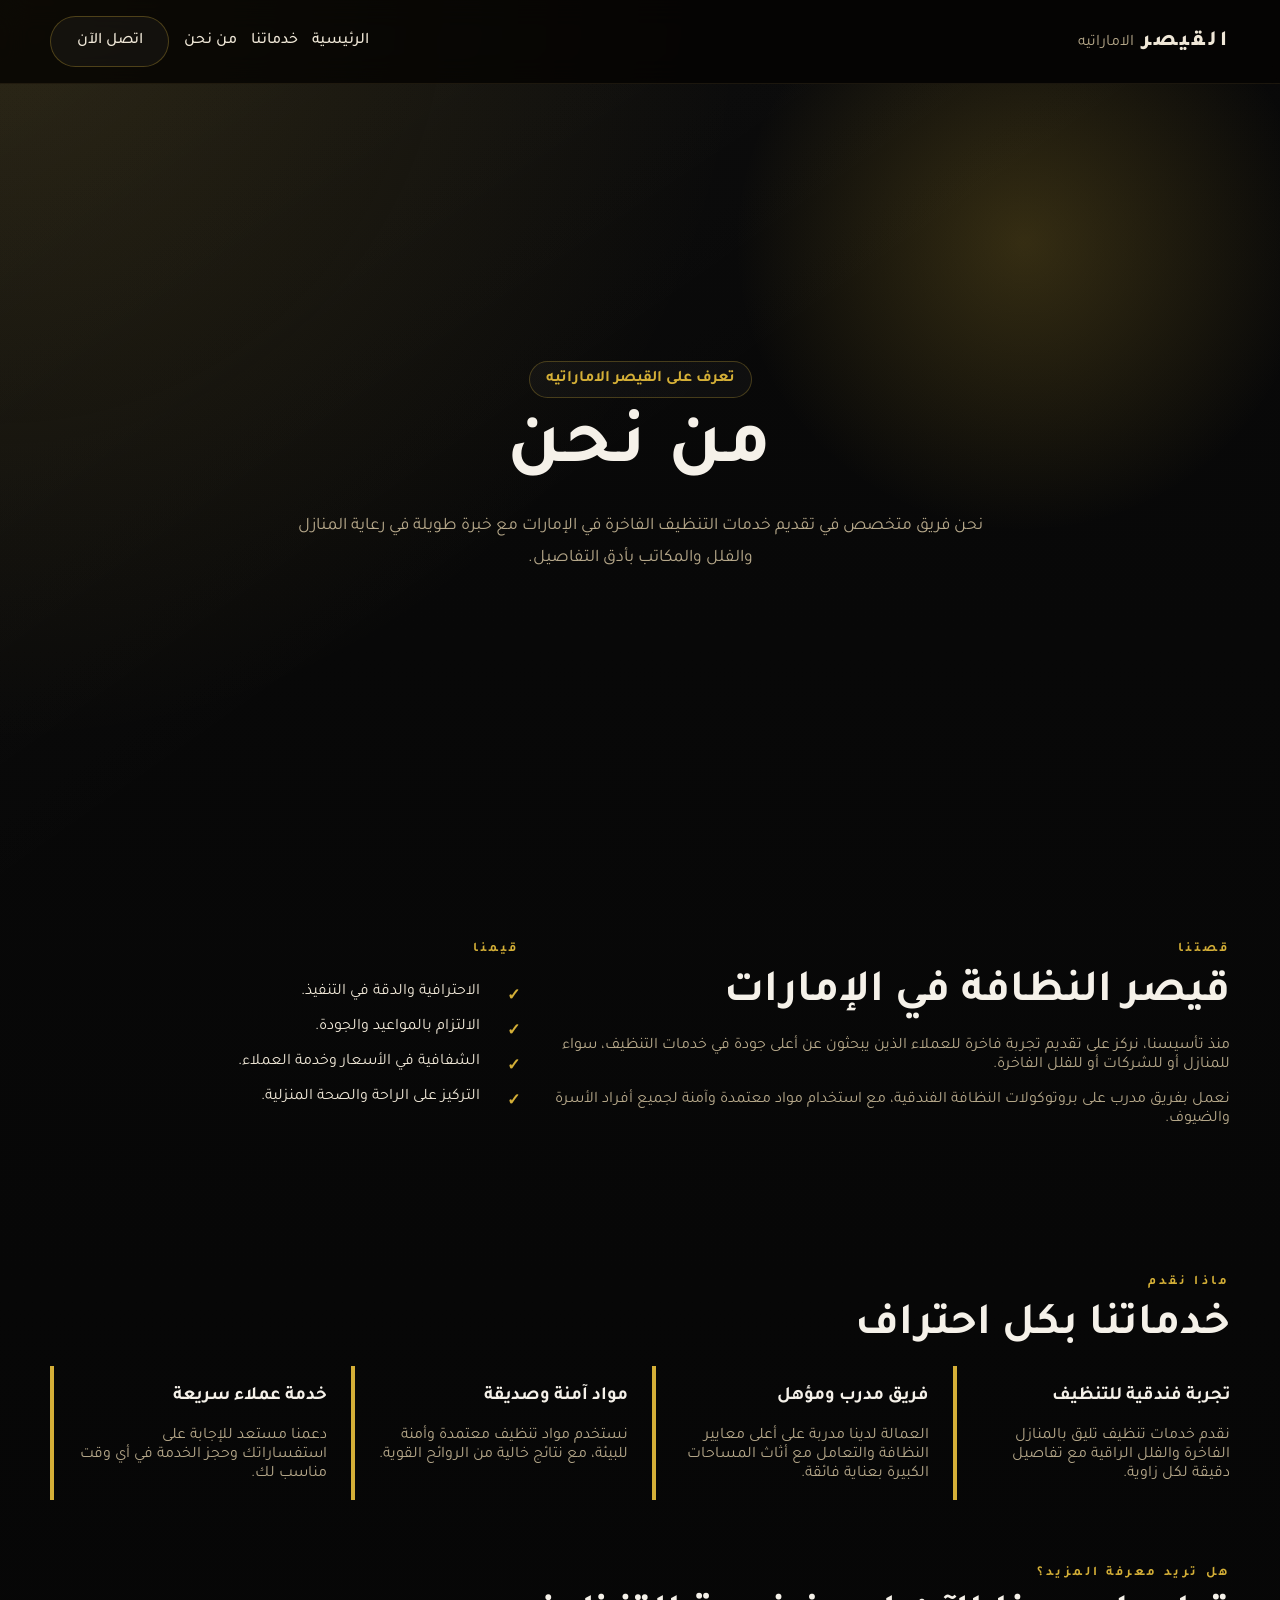
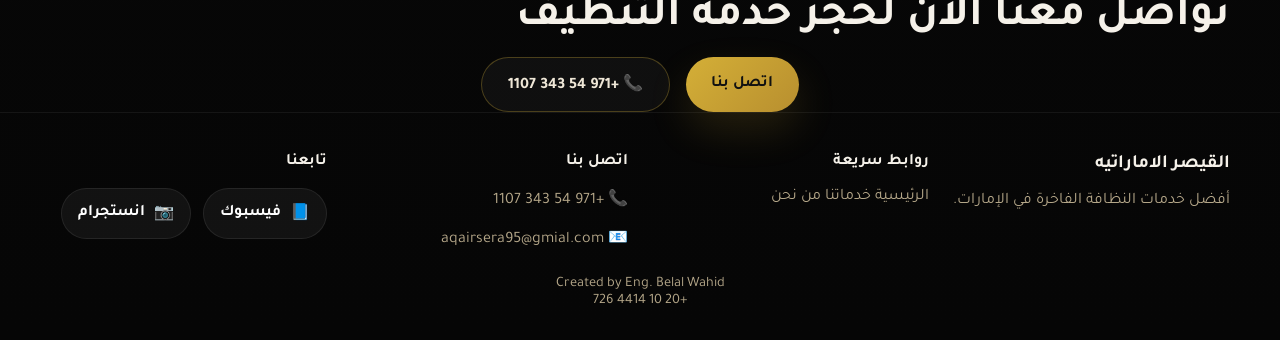
<file: about.html>
<!DOCTYPE html>
<html lang="ar" dir="rtl">
<head>
  <meta charset="UTF-8" />
  <meta name="viewport" content="width=device-width, initial-scale=1.0" />
  <meta name="description" content="من نحن - القيصر الاماراتيه لخدمات التنظيف الفاخرة في الإمارات." />
  <title>من نحن | القيصر الاماراتيه</title>
  <link rel="preconnect" href="https://fonts.googleapis.com" />
  <link rel="preconnect" href="https://fonts.gstatic.com" crossorigin />
  <link href="https://fonts.googleapis.com/css2?family=Tajawal:wght@400;500;600;700;800&display=swap" rel="stylesheet" />
  <link rel="stylesheet" href="styles.css" />
</head>
<body>
  <header class="site-header">
    <div class="container header-inner">
      <a class="brand" href="index.html">
        <span class="brand-mark">القيصر</span>
        <span class="brand-name">الاماراتيه</span>
      </a>
      <nav class="nav-links">
        <a href="index.html">الرئيسية</a>
        <a href="services.html">خدماتنا</a>
        <a href="about.html">من نحن</a>
        <a href="contact.html" class="btn btn-soft">اتصل الآن</a>
      </nav>
    </div>
  </header>

  <main>
    <section class="hero" id="about-hero">
      <div class="hero-overlay"></div>
      <div class="container hero-content">
        <p class="eyebrow">تعرف على القيصر الاماراتيه</p>
        <h1>من نحن</h1>
        <p class="hero-text">نحن فريق متخصص في تقديم خدمات التنظيف الفاخرة في الإمارات مع خبرة طويلة في رعاية المنازل والفلل والمكاتب بأدق التفاصيل.</p>
      </div>
    </section>

    <section class="container why-us">
      <div class="split-grid">
        <div>
          <span class="section-label">قصتنا</span>
          <h2>قيصر النظافة في الإمارات</h2>
          <p>منذ تأسيسنا، نركز على تقديم تجربة فاخرة للعملاء الذين يبحثون عن أعلى جودة في خدمات التنظيف، سواء للمنازل أو للشركات أو للفلل الفاخرة.</p>
          <p>نعمل بفريق مدرب على بروتوكولات النظافة الفندقية، مع استخدام مواد معتمدة وآمنة لجميع أفراد الأسرة والضيوف.</p>
        </div>
        <div>
          <span class="section-label">قيمنا</span>
          <ul class="feature-list">
            <li>الاحترافية والدقة في التنفيذ.</li>
            <li>الالتزام بالمواعيد والجودة.</li>
            <li>الشفافية في الأسعار وخدمة العملاء.</li>
            <li>التركيز على الراحة والصحة المنزلية.</li>
          </ul>
        </div>
      </div>
    </section>

    <section class="services-list container">
      <div class="section-header">
        <span class="section-label">ماذا نقدم</span>
        <h2>خدماتنا بكل احتراف</h2>
      </div>
      <div class="service-grid">
        <article>
          <h3>تجربة فندقية للتنظيف</h3>
          <p>نقدم خدمات تنظيف تليق بالمنازل الفاخرة والفلل الراقية مع تفاصيل دقيقة لكل زاوية.</p>
        </article>
        <article>
          <h3>فريق مدرب ومؤهل</h3>
          <p>العمالة لدينا مدربة على أعلى معايير النظافة والتعامل مع أثاث المساحات الكبيرة بعناية فائقة.</p>
        </article>
        <article>
          <h3>مواد آمنة وصديقة</h3>
          <p>نستخدم مواد تنظيف معتمدة وأمنة للبيئة، مع نتائج خالية من الروائح القوية.</p>
        </article>
        <article>
          <h3>خدمة عملاء سريعة</h3>
          <p>دعمنا مستعد للإجابة على استفساراتك وحجز الخدمة في أي وقت مناسب لك.</p>
        </article>
      </div>
    </section>

    <section class="container" id="about-cta">
      <div class="section-header">
        <span class="section-label">هل تريد معرفة المزيد؟</span>
        <h2>تواصل معنا الآن لحجز خدمة التنظيف</h2>
      </div>
      <div class="hero-actions">
        <a href="contact.html" class="btn btn-primary">اتصل بنا</a>
        <a href="tel:+971543431107" class="btn btn-secondary">📞 +971 54 343 1107</a>
      </div>
    </section>
  </main>

  <footer class="site-footer">
    <div class="container footer-grid">
      <div>
        <h3>القيصر الاماراتيه</h3>
        <p>أفضل خدمات النظافة الفاخرة في الإمارات.</p>
      </div>
      <div>
        <h4>روابط سريعة</h4>
        <a href="index.html">الرئيسية</a>
        <a href="services.html">خدماتنا</a>
        <a href="about.html">من نحن</a>
      </div>
      <div>
        <h4>اتصل بنا</h4>
        <p>📞 +971 54 343 1107</p>
        <p>📧 aqairsera95@gmial.com</p>
      </div>
      <div>
        <h4>تابعنا</h4>
        <div class="social-links">
          <a class="social-link facebook" href="https://www.facebook.com/share/1Az4Layigt/?mibextid=wwXIfr" target="_blank" rel="noopener noreferrer">فيسبوك</a>
          <a class="social-link instagram" href="https://www.instagram.com/alqasiser?igsh=MXM2ajNhc3ZjNGpvag%3D%3D&utm_source=qr" target="_blank" rel="noopener noreferrer">انستجرام</a>
        </div>
      </div>
    </div>
    <p class="footer-credit">Created by Eng. Belal Wahid<br>+20 10 4414 726</p>
  </footer>
</body>
</html>
</file>
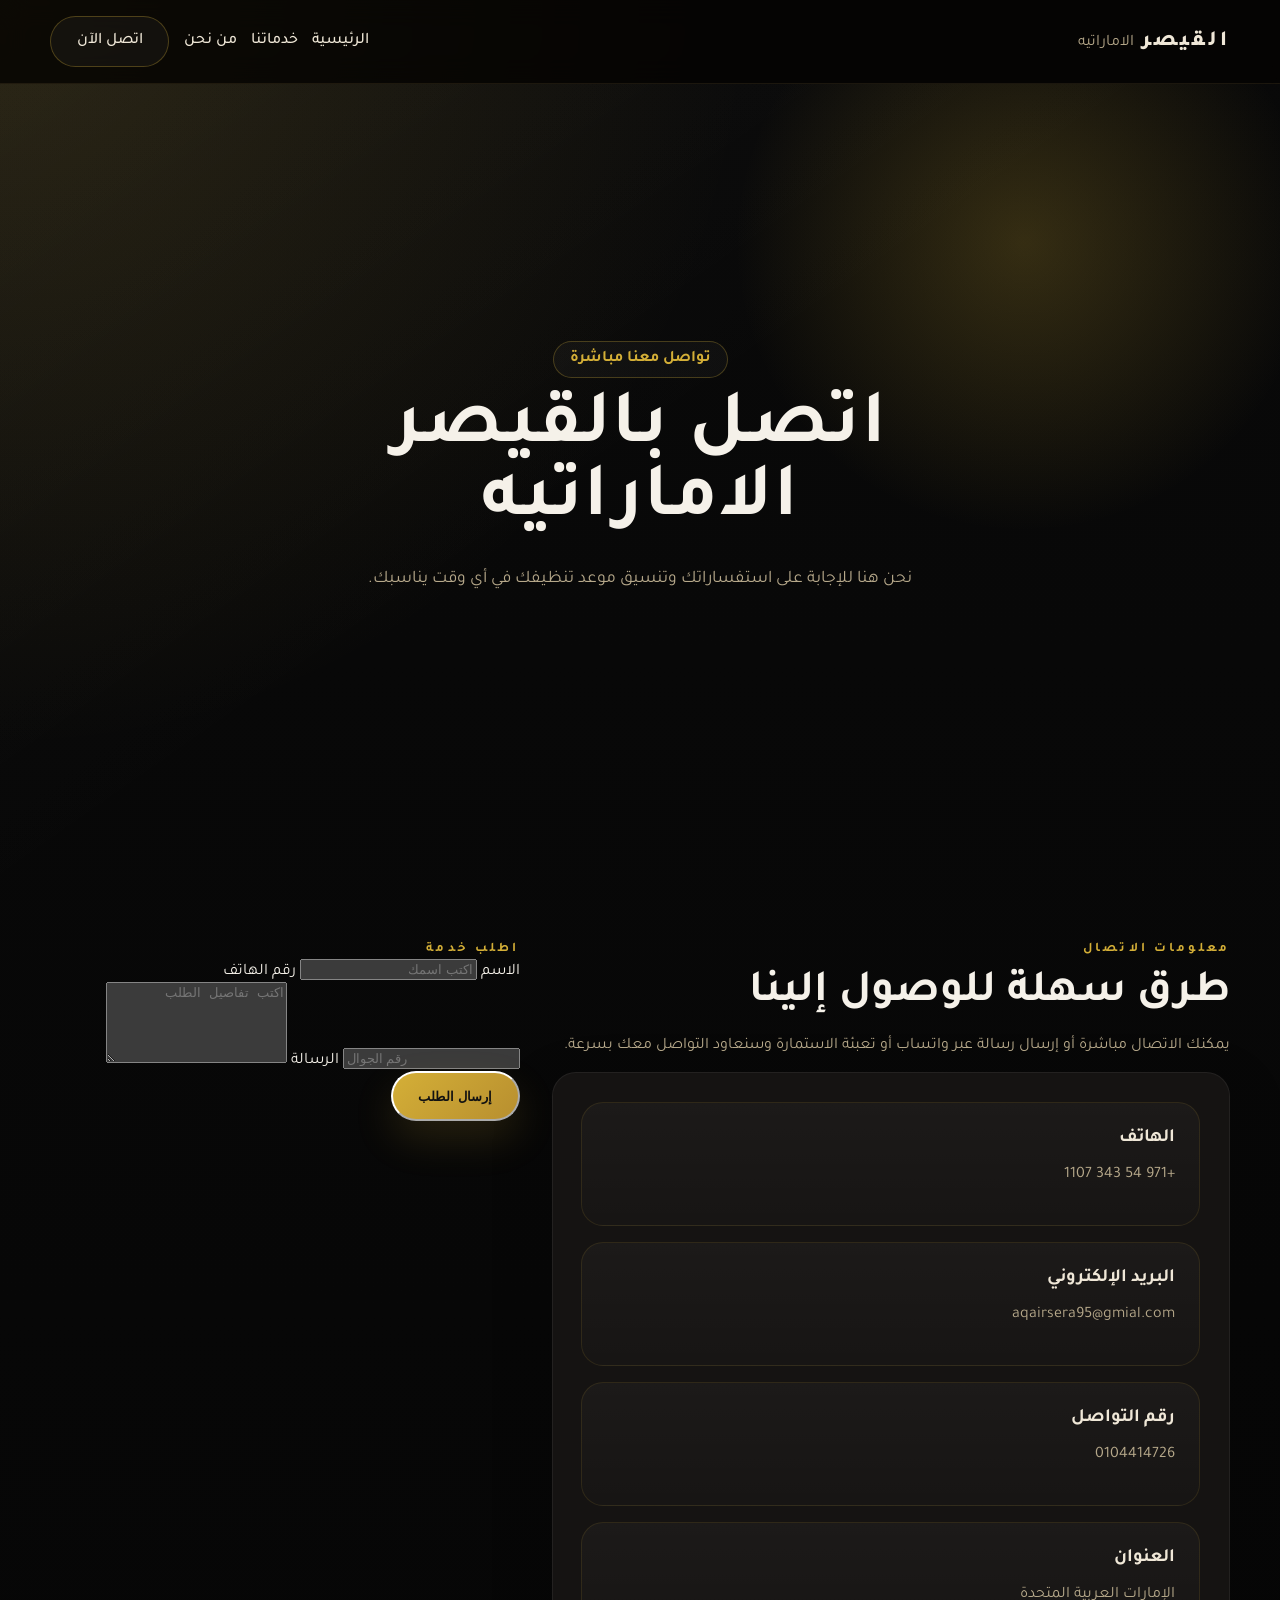
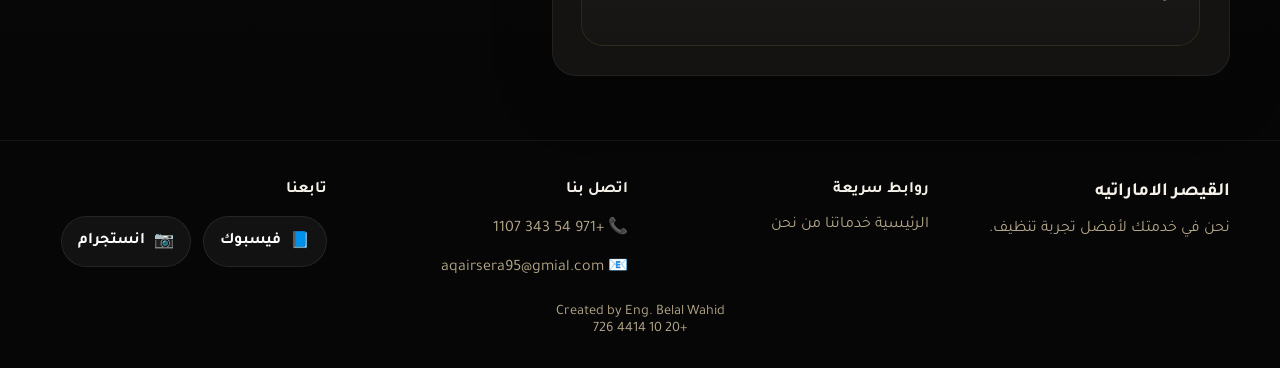
<file: contact.html>
<!DOCTYPE html>
<html lang="ar" dir="rtl">
<head>
  <meta charset="UTF-8" />
  <meta name="viewport" content="width=device-width, initial-scale=1.0" />
  <meta name="description" content="تواصل معنا - القيصر الاماراتيه لخدمات التنظيف الفاخرة في الإمارات." />
  <title>اتصل بنا | القيصر الاماراتيه</title>
  <link rel="preconnect" href="https://fonts.googleapis.com" />
  <link rel="preconnect" href="https://fonts.gstatic.com" crossorigin />
  <link href="https://fonts.googleapis.com/css2?family=Tajawal:wght@400;500;600;700;800&display=swap" rel="stylesheet" />
  <link rel="stylesheet" href="styles.css" />
</head>
<body>
  <header class="site-header">
    <div class="container header-inner">
      <a class="brand" href="index.html">
        <span class="brand-mark">القيصر</span>
        <span class="brand-name">الاماراتيه</span>
      </a>
      <nav class="nav-links">
        <a href="index.html">الرئيسية</a>
        <a href="services.html">خدماتنا</a>
        <a href="about.html">من نحن</a>
        <a href="contact.html" class="btn btn-soft">اتصل الآن</a>
      </nav>
    </div>
  </header>

  <main>
    <section class="hero" id="contact-hero">
      <div class="hero-overlay"></div>
      <div class="container hero-content">
        <p class="eyebrow">تواصل معنا مباشرة</p>
        <h1>اتصل بالقيصر الاماراتيه</h1>
        <p class="hero-text">نحن هنا للإجابة على استفساراتك وتنسيق موعد تنظيفك في أي وقت يناسبك.</p>
      </div>
    </section>

    <section class="container why-us">
      <div class="split-grid">
        <div>
          <span class="section-label">معلومات الاتصال</span>
          <h2>طرق سهلة للوصول إلينا</h2>
          <p>يمكنك الاتصال مباشرة أو إرسال رسالة عبر واتساب أو تعبئة الاستمارة وسنعاود التواصل معك بسرعة.</p>
          <div class="info-card">
            <div class="info-block">
              <h3>الهاتف</h3>
              <p>+971 54 343 1107</p>
            </div>
            <div class="info-block">
              <h3>البريد الإلكتروني</h3>
              <p>aqairsera95@gmial.com</p>
            </div>
            <div class="info-block">
              <h3>رقم التواصل</h3>
              <p>0104414726</p>
            </div>
            <div class="info-block">
              <h3>العنوان</h3>
              <p>الإمارات العربية المتحدة</p>
            </div>
          </div>
        </div>
        <div>
          <span class="section-label">اطلب خدمة</span>
          <form class="contact-form">
            <label for="name">الاسم</label>
            <input type="text" id="name" placeholder="اكتب اسمك" />

            <label for="phone">رقم الهاتف</label>
            <input type="tel" id="phone" placeholder="رقم الجوال" />

            <label for="message">الرسالة</label>
            <textarea id="message" rows="5" placeholder="اكتب تفاصيل الطلب"></textarea>

            <button type="submit" class="btn btn-primary">إرسال الطلب</button>
          </form>
        </div>
      </div>
    </section>
  </main>

  <footer class="site-footer">
    <div class="container footer-grid">
      <div>
        <h3>القيصر الاماراتيه</h3>
        <p>نحن في خدمتك لأفضل تجربة تنظيف.</p>
      </div>
      <div>
        <h4>روابط سريعة</h4>
        <a href="index.html">الرئيسية</a>
        <a href="services.html">خدماتنا</a>
        <a href="about.html">من نحن</a>
      </div>
      <div>
        <h4>اتصل بنا</h4>
        <p>📞 +971 54 343 1107</p>
        <p>📧 aqairsera95@gmial.com</p>
      </div>
      <div>
        <h4>تابعنا</h4>
        <div class="social-links">
          <a class="social-link facebook" href="https://www.facebook.com/share/1Az4Layigt/?mibextid=wwXIfr" target="_blank" rel="noopener noreferrer">فيسبوك</a>
          <a class="social-link instagram" href="https://www.instagram.com/alqasiser?igsh=MXM2ajNhc3ZjNGpvag%3D%3D&utm_source=qr" target="_blank" rel="noopener noreferrer">انستجرام</a>
        </div>
      </div>
    </div>
    <p class="footer-credit">Created by Eng. Belal Wahid<br>+20 10 4414 726</p>
  </footer>
</body>
</html>
</file>
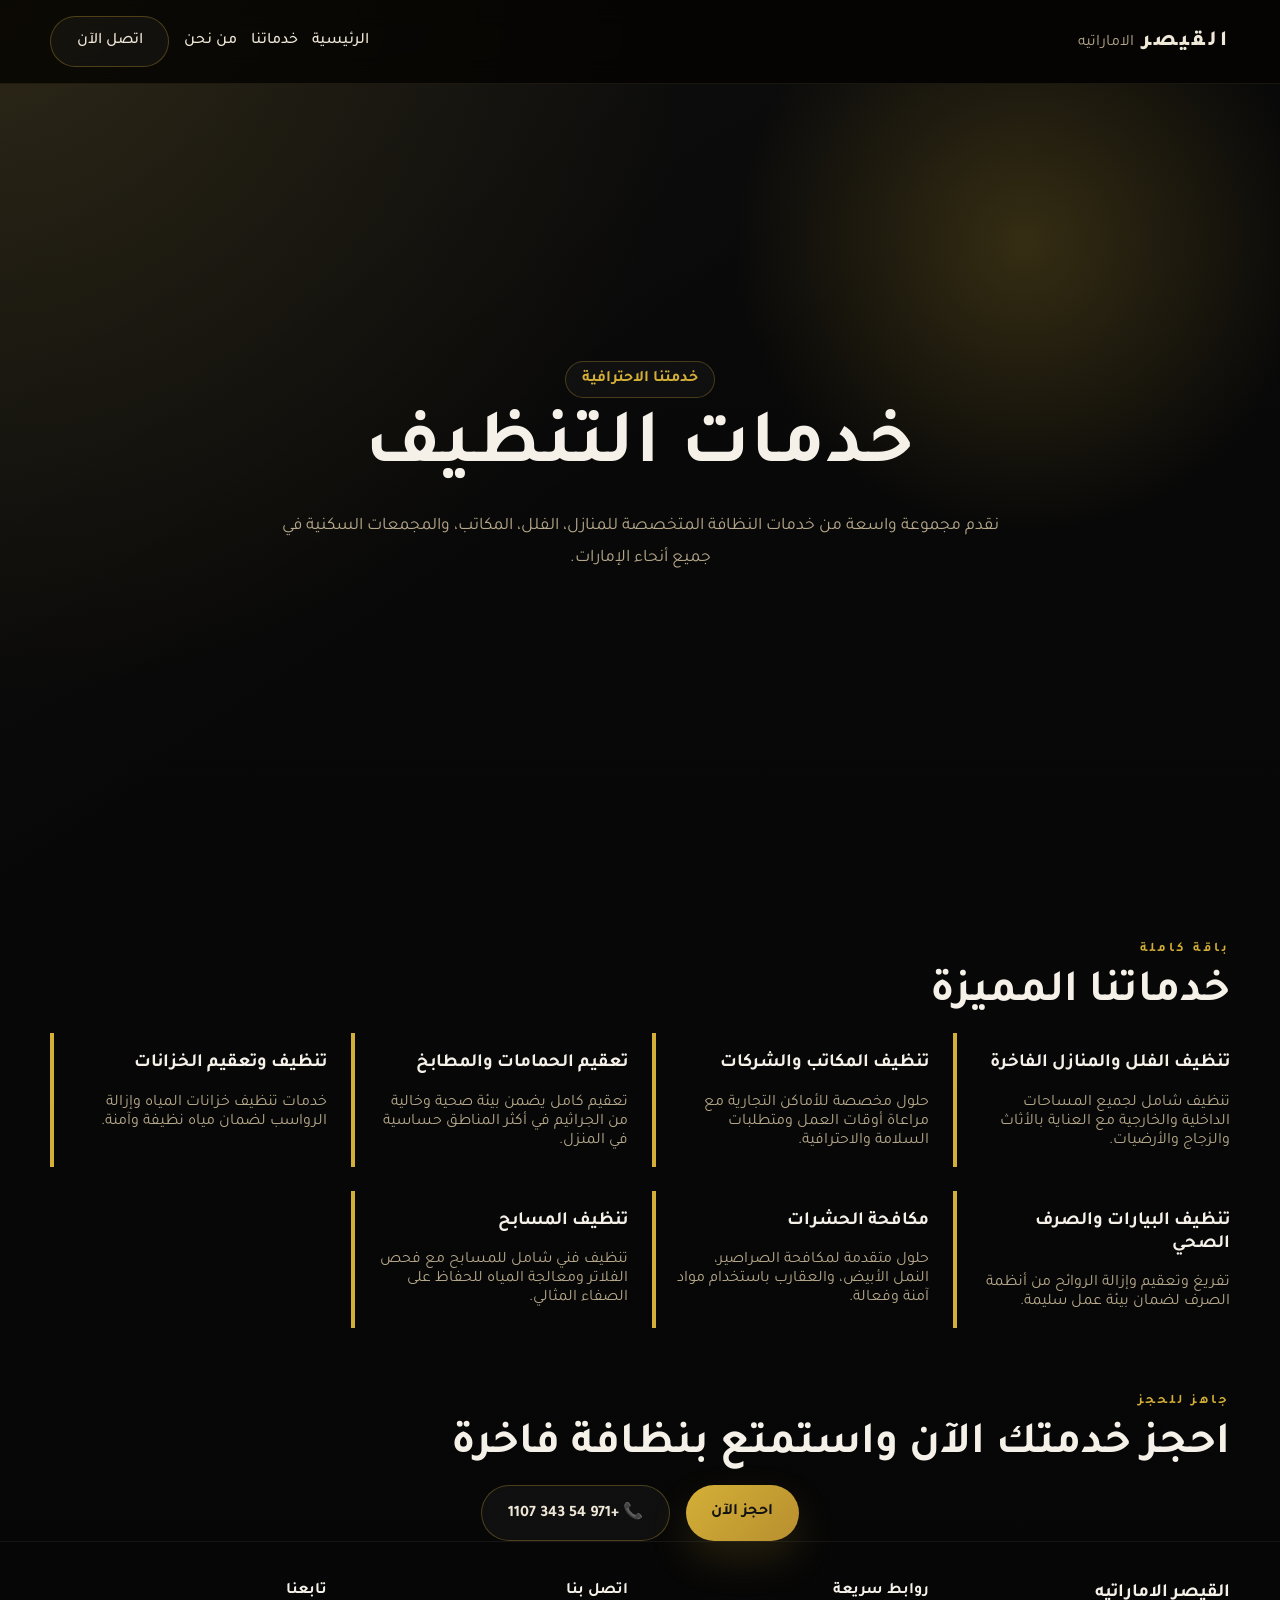
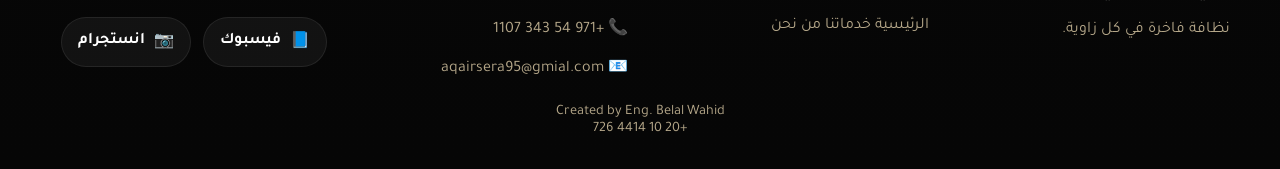
<file: services.html>
<!DOCTYPE html>
<html lang="ar" dir="rtl">
<head>
  <meta charset="UTF-8" />
  <meta name="viewport" content="width=device-width, initial-scale=1.0" />
  <meta name="description" content="خدماتنا - القيصر الاماراتيه لخدمات التنظيف الفاخرة في الإمارات." />
  <title>خدماتنا | القيصر الاماراتيه</title>
  <link rel="preconnect" href="https://fonts.googleapis.com" />
  <link rel="preconnect" href="https://fonts.gstatic.com" crossorigin />
  <link href="https://fonts.googleapis.com/css2?family=Tajawal:wght@400;500;600;700;800&display=swap" rel="stylesheet" />
  <link rel="stylesheet" href="styles.css" />
</head>
<body>
  <header class="site-header">
    <div class="container header-inner">
      <a class="brand" href="index.html">
        <span class="brand-mark">القيصر</span>
        <span class="brand-name">الاماراتيه</span>
      </a>
      <nav class="nav-links">
        <a href="index.html">الرئيسية</a>
        <a href="services.html">خدماتنا</a>
        <a href="about.html">من نحن</a>
        <a href="contact.html" class="btn btn-soft">اتصل الآن</a>
      </nav>
    </div>
  </header>

  <main>
    <section class="hero" id="services-hero">
      <div class="hero-overlay"></div>
      <div class="container hero-content">
        <p class="eyebrow">خدمتنا الاحترافية</p>
        <h1>خدمات التنظيف</h1>
        <p class="hero-text">نقدم مجموعة واسعة من خدمات النظافة المتخصصة للمنازل، الفلل، المكاتب، والمجمعات السكنية في جميع أنحاء الإمارات.</p>
      </div>
    </section>

    <section class="services-list container">
      <div class="section-header">
        <span class="section-label">باقة كاملة</span>
        <h2>خدماتنا المميزة</h2>
      </div>
      <div class="service-grid">
        <article>
          <h3>تنظيف الفلل والمنازل الفاخرة</h3>
          <p>تنظيف شامل لجميع المساحات الداخلية والخارجية مع العناية بالأثاث والزجاج والأرضيات.</p>
        </article>
        <article>
          <h3>تنظيف المكاتب والشركات</h3>
          <p>حلول مخصصة للأماكن التجارية مع مراعاة أوقات العمل ومتطلبات السلامة والاحترافية.</p>
        </article>
        <article>
          <h3>تعقيم الحمامات والمطابخ</h3>
          <p>تعقيم كامل يضمن بيئة صحية وخالية من الجراثيم في أكثر المناطق حساسية في المنزل.</p>
        </article>
        <article>
          <h3>تنظيف وتعقيم الخزانات</h3>
          <p>خدمات تنظيف خزانات المياه وإزالة الرواسب لضمان مياه نظيفة وآمنة.</p>
        </article>
        <article>
          <h3>تنظيف البيارات والصرف الصحي</h3>
          <p>تفريغ وتعقيم وإزالة الروائح من أنظمة الصرف لضمان بيئة عمل سليمة.</p>
        </article>
        <article>
          <h3>مكافحة الحشرات</h3>
          <p>حلول متقدمة لمكافحة الصراصير، النمل الأبيض، والعقارب باستخدام مواد آمنة وفعالة.</p>
        </article>
        <article>
          <h3>تنظيف المسابح</h3>
          <p>تنظيف فني شامل للمسابح مع فحص الفلاتر ومعالجة المياه للحفاظ على الصفاء المثالي.</p>
        </article>
      </div>
    </section>

    <section class="container" id="services-cta">
      <div class="section-header">
        <span class="section-label">جاهز للحجز</span>
        <h2>احجز خدمتك الآن واستمتع بنظافة فاخرة</h2>
      </div>
      <div class="hero-actions">
        <a href="contact.html" class="btn btn-primary">احجز الآن</a>
        <a href="tel:+971543431107" class="btn btn-secondary">📞 +971 54 343 1107</a>
      </div>
    </section>
  </main>

  <footer class="site-footer">
    <div class="container footer-grid">
      <div>
        <h3>القيصر الاماراتيه</h3>
        <p>نظافة فاخرة في كل زاوية.</p>
      </div>
      <div>
        <h4>روابط سريعة</h4>
        <a href="index.html">الرئيسية</a>
        <a href="services.html">خدماتنا</a>
        <a href="about.html">من نحن</a>
      </div>
      <div>
        <h4>اتصل بنا</h4>
        <p>📞 +971 54 343 1107</p>
        <p>📧 aqairsera95@gmial.com</p>
      </div>
      <div>
        <h4>تابعنا</h4>
        <div class="social-links">
          <a class="social-link facebook" href="https://www.facebook.com/share/1Az4Layigt/?mibextid=wwXIfr" target="_blank" rel="noopener noreferrer">فيسبوك</a>
          <a class="social-link instagram" href="https://www.instagram.com/alqasiser?igsh=MXM2ajNhc3ZjNGpvag%3D%3D&utm_source=qr" target="_blank" rel="noopener noreferrer">انستجرام</a>
        </div>
      </div>
    </div>
    <p class="footer-credit">Created by Eng. Belal Wahid<br>+20 10 4414 726</p>
  </footer>
</body>
</html>
</file>
<file: styles.css>
:root {
  color-scheme: dark;
  font-family: 'Tajawal', sans-serif;
  font-size: 16px;
  color: #f5f1e9;
  background: #060606;
  --bg: #070707;
  --surface: rgba(23, 21, 20, 0.94);
  --surface-strong: rgba(34, 30, 26, 0.96);
  --gold: #d4af37;
  --gold-soft: #e2c16f;
  --text: #efe7d7;
  --muted: #b6a88a;
  --border: rgba(212, 175, 55, 0.18);
}

* {
  box-sizing: border-box;
}

html {
  scroll-behavior: smooth;
}

body {
  margin: 0;
  min-height: 100vh;
  background: radial-gradient(circle at top left, rgba(212, 175, 55, 0.14), transparent 32%),
    linear-gradient(180deg, #090909 0%, #060606 100%);
}

img,
svg {
  max-width: 100%;
  display: block;
}

.container {
  width: min(1180px, calc(100% - 2rem));
  margin: 0 auto;
}

.site-header {
  position: sticky;
  top: 0;
  z-index: 20;
  backdrop-filter: blur(14px);
  background: rgba(4, 3, 2, 0.75);
  border-bottom: 1px solid rgba(255, 211, 122, 0.09);
}

.header-inner {
  display: flex;
  align-items: center;
  justify-content: space-between;
  gap: 1rem;
  padding: 1rem 0;
}

.brand {
  display: inline-flex;
  align-items: baseline;
  gap: 0.5rem;
  text-decoration: none;
  color: var(--text);
}

.brand-mark {
  font-size: 1.35rem;
  font-weight: 800;
  letter-spacing: 0.15em;
  text-transform: uppercase;
}

.brand-name {
  font-size: 1rem;
  color: var(--muted);
}

.nav-links {
  display: flex;
  flex-wrap: wrap;
  align-items: center;
  gap: 0.9rem;
}

.nav-links a {
  color: var(--text);
  text-decoration: none;
  font-weight: 500;
  transition: color 0.25s ease;
}

.nav-links a:hover {
  color: var(--gold);
}

.btn {
  display: inline-flex;
  align-items: center;
  justify-content: center;
  border-radius: 999px;
  text-decoration: none;
  padding: 0.95rem 1.6rem;
  font-weight: 700;
  transition: transform 0.2s ease, box-shadow 0.2s ease, background 0.2s ease;
}

.btn:hover {
  transform: translateY(-1px);
}

.btn-primary {
  background: linear-gradient(135deg, var(--gold), #b88f2f);
  color: #111;
  box-shadow: 0 18px 40px rgba(212, 175, 55, 0.15);
}

.btn-secondary,
.btn-soft {
  border: 1px solid rgba(212, 175, 55, 0.3);
  color: var(--text);
  background: rgba(255, 255, 255, 0.04);
}

.hero {
  position: relative;
  min-height: 88vh;
  display: grid;
  place-items: center;
  padding: 4rem 0;
  overflow: hidden;
}

.hero-overlay {
  position: absolute;
  inset: 0;
  background: radial-gradient(circle at 80% 20%, rgba(212, 175, 55, 0.22), transparent 24%),
    linear-gradient(145deg, rgba(255, 255, 255, 0.03), transparent 50%);
  pointer-events: none;
}

.hero-content {
  position: relative;
  text-align: center;
  max-width: 720px;
  z-index: 1;
}

.eyebrow {
  display: inline-block;
  margin-bottom: 1rem;
  padding: 0.5rem 1rem;
  border: 1px solid rgba(212, 175, 55, 0.28);
  border-radius: 999px;
  color: var(--gold);
  background: rgba(255, 255, 255, 0.03);
  font-weight: 700;
}

.hero h1 {
  margin: 0;
  font-size: clamp(3rem, 6vw, 4.8rem);
  line-height: 0.95;
  letter-spacing: 0.02em;
}

.hero-text {
  margin: 1.5rem auto 2.5rem;
  max-width: 720px;
  color: var(--muted);
  font-size: 1.1rem;
  line-height: 1.85;
}

.hero-actions {
  display: flex;
  gap: 1rem;
  flex-wrap: wrap;
  justify-content: center;
}

.service-highlights {
  padding: 4rem 0;
}

.service-highlights > article {
  margin-bottom: 2rem;
}

.service-highlights h2,
.section-header h2,
.why-us h2,
.pricing h2,
.faq h2,
.cta h2 {
  font-size: clamp(2rem, 3.5vw, 3rem);
  margin: 0.5rem 0 0.75rem;
}

.service-highlights p,
.why-us p,
.services-list p,
.stats-card p,
.pricing-card p,
.faq-item p,
.cta p,
.site-footer p {
  color: var(--muted);
}

.cards-grid,
.service-grid,
.faq-grid,
.pricing-grid,
.footer-grid {
  display: grid;
  gap: 1.5rem;
}

.cards-grid {
  grid-template-columns: repeat(auto-fit, minmax(240px, 1fr));
}

.card,
.info-card,
.pricing-card,
.stats-card,
.faq-item {
  background: var(--surface);
  border: 1px solid rgba(255, 255, 255, 0.06);
  border-radius: 24px;
  padding: 1.8rem;
  box-shadow: 0 22px 60px rgba(0, 0, 0, 0.24);
}

.card .icon {
  display: inline-flex;
  align-items: center;
  justify-content: center;
  width: 58px;
  height: 58px;
  border-radius: 50%;
  background: rgba(212, 175, 55, 0.14);
  color: var(--gold);
  font-size: 1.55rem;
  margin-bottom: 1rem;
}

.card h3,
.pricing-card h3,
.stats-card h3,
.faq-item h3,
.info-block h3 {
  margin: 0 0 0.85rem;
  color: var(--text);
}

.split-grid {
  display: grid;
  gap: 2rem;
  grid-template-columns: 1.3fr 0.9fr;
  align-items: start;
  padding: 4rem 0;
}

.section-label {
  text-transform: uppercase;
  letter-spacing: 0.24em;
  color: var(--gold);
  font-size: 0.82rem;
  font-weight: 700;
}

.feature-list {
  list-style: none;
  padding: 0;
  margin: 1.5rem 0 0;
  display: grid;
  gap: 1rem;
}

.feature-list li {
  position: relative;
  padding-right: 2.5rem;
  color: var(--text);
}

.feature-list li::before {
  content: '✓';
  position: absolute;
  right: 0;
  top: 0.1rem;
  color: var(--gold);
  font-weight: 800;
}

.info-card {
  display: grid;
  gap: 1rem;
}

.info-block {
  padding: 1.5rem;
  background: linear-gradient(180deg, rgba(255,255,255,0.03), rgba(255,255,255,0.01));
  border: 1px solid rgba(212, 175, 55, 0.12);
  border-radius: 22px;
}

.info-block h3 {
  margin-bottom: 0.75rem;
}

.services-list {
  padding: 4rem 0;
}

.service-grid {
  grid-template-columns: repeat(auto-fit, minmax(240px, 1fr));
}

.service-grid article {
  border-left: 4px solid var(--gold);
  padding-left: 1.25rem;
}

.stats-section {
  display: grid;
  grid-template-columns: repeat(auto-fit, minmax(190px, 1fr));
  gap: 1.5rem;
  padding: 3rem 0;
}

.stats-card {
  text-align: center;
  border: 1px solid rgba(255, 255, 255, 0.08);
}

.stats-card h3 {
  font-size: 2.75rem;
  margin-bottom: 0.5rem;
  color: var(--gold);
}

.pricing {
  padding: 4rem 0;
}

.pricing-grid {
  grid-template-columns: repeat(auto-fit, minmax(240px, 1fr));
}

.pricing-card {
  display: flex;
  flex-direction: column;
  gap: 1rem;
}

.pricing-card.featured {
  border-color: rgba(212, 175, 55, 0.45);
  background: rgba(32, 26, 19, 0.96);
}

.price {
  margin: 0;
  color: var(--gold);
  font-size: 2rem;
  font-weight: 800;
}

.pricing-card ul {
  margin: 0;
  padding-left: 1.15rem;
  list-style: none;
  display: grid;
  gap: 0.85rem;
}

.pricing-card li::before {
  content: '•';
  margin-left: 0.75rem;
  color: var(--gold);
}

.advanced-services,
.cities {
  padding: 4rem 0;
}

.advanced-grid {
  display: grid;
  gap: 1.5rem;
  grid-template-columns: repeat(auto-fit, minmax(260px, 1fr));
}

.service-card {
  border-radius: 26px;
  overflow: hidden;
  background: var(--surface);
  border: 1px solid rgba(255, 255, 255, 0.06);
  box-shadow: 0 24px 70px rgba(0, 0, 0, 0.25);
}

.service-card img {
  width: 100%;
  height: 220px;
  object-fit: cover;
  display: block;
}

.service-card-body {
  padding: 1.6rem;
}

.service-pill {
  display: inline-block;
  margin-bottom: 0.85rem;
  padding: 0.45rem 0.95rem;
  border-radius: 999px;
  color: var(--gold);
  background: rgba(212, 175, 55, 0.12);
  font-weight: 700;
  font-size: 0.9rem;
}

.city-grid {
  display: grid;
  gap: 1rem;
  grid-template-columns: repeat(auto-fit, minmax(170px, 1fr));
}

.city-card {
  display: flex;
  align-items: center;
  gap: 1rem;
  padding: 1.4rem;
  background: var(--surface);
  border-radius: 22px;
  border: 1px solid rgba(255, 255, 255, 0.08);
}

.city-card .icon {
  width: 48px;
  height: 48px;
  display: grid;
  place-items: center;
  border-radius: 50%;
  background: rgba(212, 175, 55, 0.12);
  color: var(--gold);
  font-size: 1.25rem;
}

.contact-panel,
.form-grid {
  display: grid;
  gap: 1.4rem;
}

.form-grid {
  grid-template-columns: 1fr 1fr;
}

.form-field {
  display: grid;
  gap: 0.65rem;
}

.form-input,
.form-textarea {
  width: 100%;
  padding: 1rem 1.1rem;
  border-radius: 16px;
  border: 1px solid rgba(255, 255, 255, 0.12);
  background: rgba(255, 255, 255, 0.04);
  color: var(--text);
  font: inherit;
}

.form-textarea {
  min-height: 170px;
  resize: vertical;
}

.form-input::placeholder,
.form-textarea::placeholder {
  color: rgba(255, 255, 255, 0.55);
}

.form-button {
  border: none;
  background: linear-gradient(135deg, var(--gold), #b88f2f);
  color: #111;
  padding: 1rem 1.3rem;
  border-radius: 999px;
  cursor: pointer;
  transition: transform 0.2s ease, box-shadow 0.2s ease;
}

.form-button:hover {
  transform: translateY(-1px);
}

.sticky-actions {
  position: fixed;
  right: 1rem;
  bottom: 1rem;
  display: grid;
  gap: 0.9rem;
  z-index: 99;
}

.footer-grid .social-links {
  display: flex;
  flex-wrap: wrap;
  gap: 0.75rem;
  margin-top: 0.8rem;
}

.footer-grid .social-link {
  display: inline-flex;
  align-items: center;
  gap: 0.55rem;
  padding: 0.8rem 1rem;
  border-radius: 999px;
  background: rgba(255, 255, 255, 0.05);
  color: #fff;
  text-decoration: none;
  border: 1px solid rgba(255, 255, 255, 0.08);
  transition: transform 0.2s ease, background 0.2s ease;
  font-weight: 700;
}

.footer-grid .social-link:hover {
  transform: translateY(-1px);
  background: rgba(212, 175, 55, 0.14);
}

.footer-grid .social-link.facebook::before {
  content: "📘";
}

.footer-grid .social-link.instagram::before {
  content: "📷";
}

.sticky-icon {
  width: 58px;
  height: 58px;
  display: grid;
  place-items: center;
  border-radius: 50%;
  box-shadow: 0 18px 45px rgba(0, 0, 0, 0.35);
  color: #fff;
  text-decoration: none;
}

.sticky-icon svg {
  width: 26px;
  height: 26px;
}

.sticky-icon.whatsapp {
  background: #25d366;
}

.sticky-icon.call {
  background: linear-gradient(135deg, var(--gold), #b88f2f);
  color: #111;
}

@media (max-width: 860px) {
  .form-grid {
    grid-template-columns: 1fr;
  }
}

.cta {
  margin: 4rem 0 2rem;
  padding: 2.5rem;
  background: linear-gradient(180deg, rgba(255, 255, 255, 0.04), rgba(0,0,0,0.03));
  border: 1px solid rgba(212, 175, 55, 0.18);
  border-radius: 28px;
  display: grid;
  gap: 1.5rem;
}

.cta-actions {
  display: flex;
  flex-wrap: wrap;
  gap: 1rem;
  align-items: center;
}

.faq {
  padding: 4rem 0;
}

.faq-grid {
  grid-template-columns: repeat(auto-fit, minmax(240px, 1fr));
}

.site-footer {
  padding: 2.5rem 0 1rem;
  border-top: 1px solid rgba(255, 255, 255, 0.06);
}

.footer-grid {
  grid-template-columns: repeat(auto-fit, minmax(220px, 1fr));
}

.site-footer h3,
.site-footer h4 {
  margin: 0 0 1rem;
}

.site-footer a {
  display: inline-block;
  color: var(--muted);
  margin-bottom: 0.65rem;
  text-decoration: none;
}

.site-footer a:hover {
  color: var(--gold);
}

.footer-note {
  margin-top: 2rem;
  color: var(--muted);
  text-align: center;
}

.footer-credit {
  margin-top: 0.6rem;
  color: rgba(255, 255, 255, 0.65);
  text-align: center;
  font-size: 0.9rem;
}

@media (max-width: 860px) {
  .header-inner,
  .split-grid,
  .footer-grid {
    grid-template-columns: 1fr;
  }

  .header-inner {
    flex-direction: column;
    align-items: flex-start;
  }

  .hero {
    min-height: 72vh;
  }

  .hero-actions {
    flex-direction: column;
  }
}

@media (max-width: 560px) {
  .nav-links {
    flex-direction: column;
    align-items: stretch;
  }

  .btn {
    width: 100%;
  }
}
</file>
